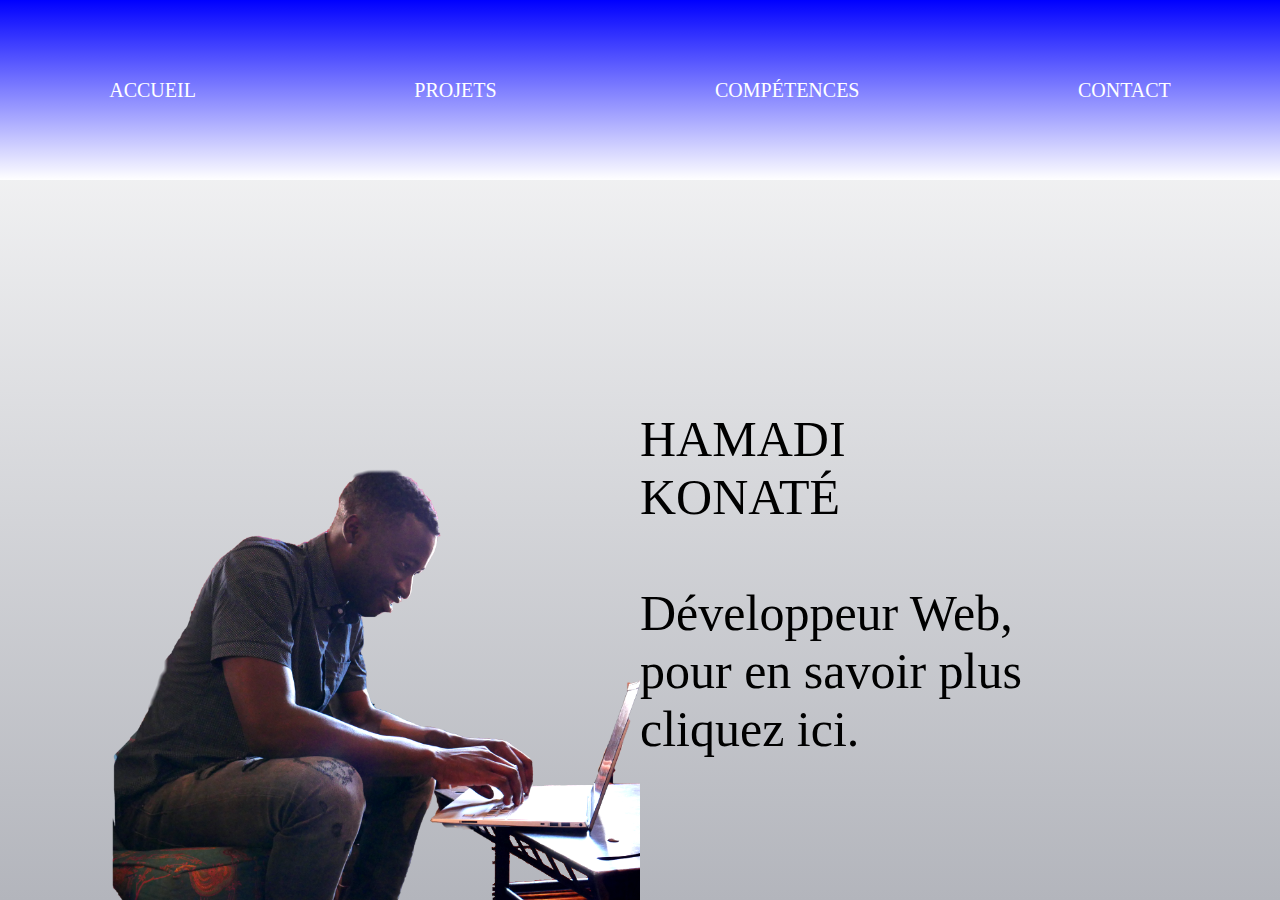
<file: index.html>
<!DOCTYPE html>
<html>
    <head>
        <meta charset="utf-8">

        <link href="style.css" rel="stylesheet"/>
           <title>Mon Portfolio</title>
    </head>
<body>
<div class="general">
	<div class="entete">
		<ul>
	  		 <li><a href="index.html">ACCUEIL</a></li>
	  		 <li><a href="projet.html">PROJETS</a></li>
	  		 <li><a href="experience.html">COMPÉTENCES</a></li>
	  		 <li><a href="contact.html">CONTACT</a></li>
		</ul>
	</div>

	<!-- <div class="corpsdepage"> -->

		<div id="paragraphe"> 
			<div class="clique"><p>HAMADI KONATÉ <br><br>Développeur Web, pour en savoir plus cliquez ici. </p></div>
			<div class="monpara">
				 <p >Je m'appelle Hamadi ,né le 27 février 1988 à Antony(92), même si ça ne se voit pas j'ai 31 ans .<br><br> 

En ce qui concerne mon beau parcours ,j'ai passé la grande partie de  ma scolarité à Nouakchott (Mauritanie) .Aprés avoir obtenu mon bac je suis resté encore un an pour aider mon pére à développer son entreprise ,il s'agissait d'un centre de formation en bureautique ,les stagiaires provenaient d'éthnies differentes (wolof,soninké,poular,hassaniya) raison pour laquelle je parle couramment leurs langues respectives .<br><br>

1 an aprés le lancement de l'entreprise familiale je suis rentré en France pour intégrer une formation en informatique à l'université d'Amiens ,j'ai travaillé dans la restauration rapide pendant un an et j'ai ensuite travaillé dans un centre d'appel.
Aujourd'hui me voila à Simplon pour faire ce que j'ai toujours eu envie de faire (le numerique).
Je baigne dans le numerique depuis tout jeune.<br><br>

Mon objectif principal est de répondre quotidiennement aux besoins des entreprises par le biais de mes compétences techniques dans le développement web, en proposant des idées innovantes au service de la satisfaction client.</p>
		</div>
			
			<div id="maphoto"></div>
        	
    </div>
</div>
 <script src="script.js"></script>
</body>
</html>
</file>
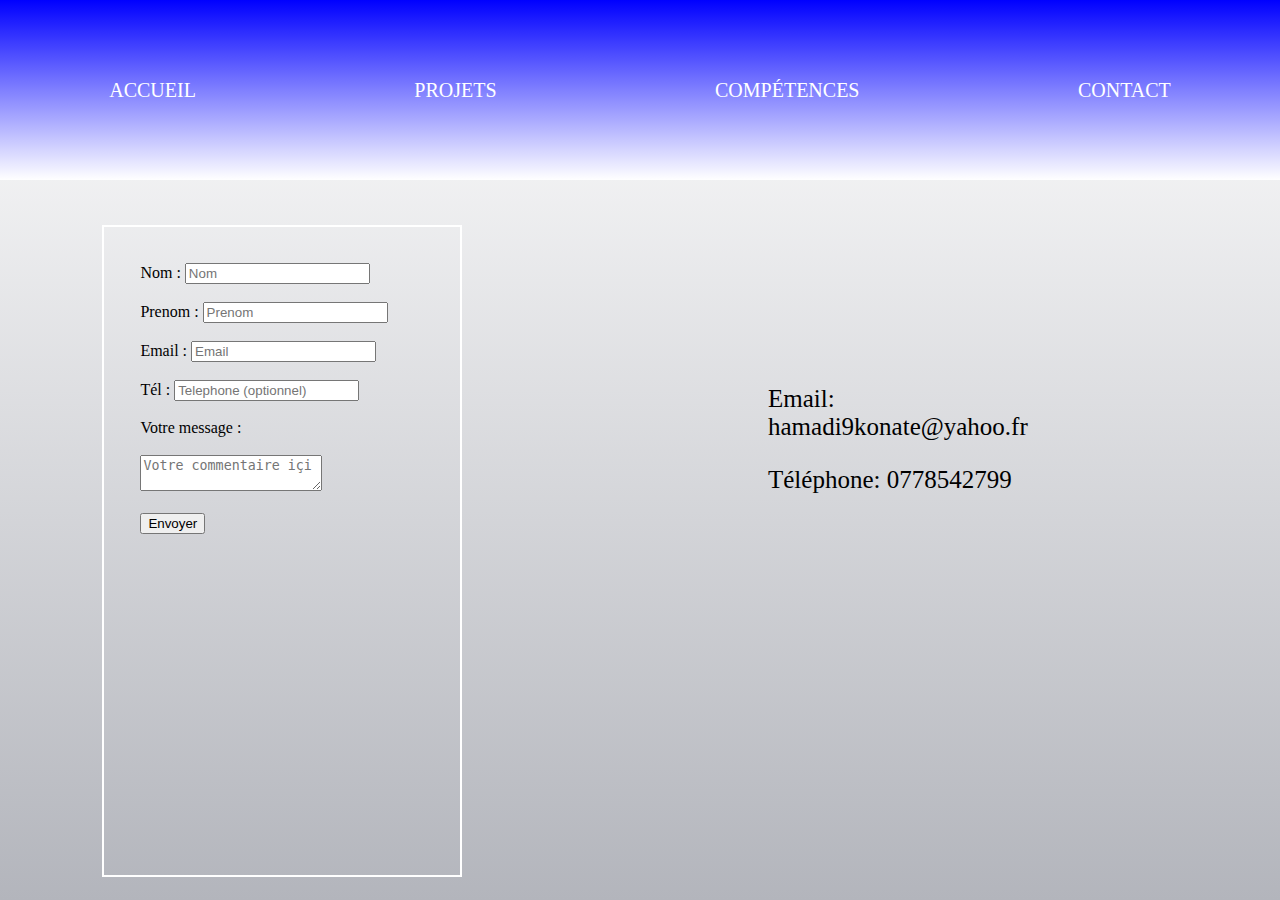
<file: contact.html>
<!DOCTYPE html>
<html>
    <head>
        <meta charset="utf-8">

        <link href="style.css" rel="stylesheet"/>
           <title>Mes projets</title>
    </head>
<body>

	<div class="general">
	<div class="entete">
		<ul>
	  		 <li><a href="index.html">ACCUEIL</a></li>
	  		 <li><a href="projet.html">PROJETS</a></li>
	  		 <li><a href="experience.html">COMPÉTENCES</a></li>
	  		 <li><a href="contact.html">CONTACT</a></li>
		</ul>
	</div>
	</div>

	<form> <label>Nom :</label> <input type="text" name="nom" placeholder="Nom"class="nom"/></br></br> 
		<label>Prenom :</label> <input type="text" name="prenom" placeholder="Prenom" class="prenom"/></br></br> 
		<label>Email :</label> <input type="email" name="email" placeholder="Email" class="email"></br></br> 
		<label>Tél :</label> <input type="tel" name="telephone" placeholder="Telephone (optionnel)" class="tel"/></br></br> 
		<label class="message">Votre message :</label></br></br> <textarea placeholder="Votre commentaire içi" class="commentaire"></textarea></br></br> <input type="submit" value="Envoyer" class="envoyer"> </form>
	<div id="contact">
      <p>Email: hamadi9konate@yahoo.fr</p>
      <p><Linkedin: linkedin.com/in/hamadi-konaté</p>
      <p>Téléphone: 0778542799</p>
   </div>
 <script src="script.js"></script>
</body>
</html>
</file>
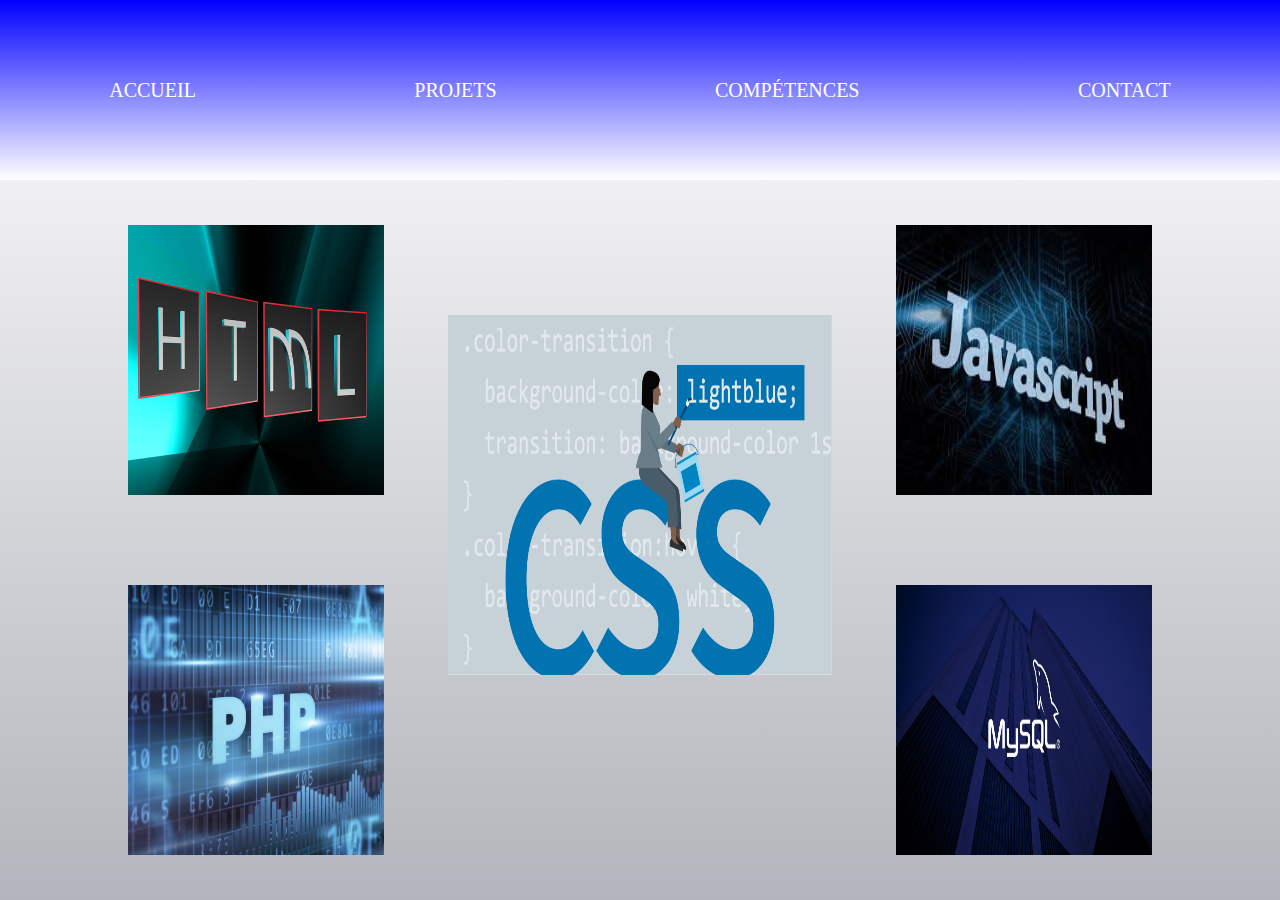
<file: experience.html>
<!DOCTYPE html>
<html>
    <head>
        <meta charset="utf-8">

        <link href="style.css" rel="stylesheet"/>
           <title>Mes expériences</title>
    </head>
<body>

	<div class="general">
	<div class="entete">
		<ul>
	  		 <li><a href="index.html">ACCUEIL</a></li>
	  		 <li><a href="projet.html">PROJETS</a></li>
	  		 <li><a href="experience.html">COMPÉTENCES</a></li>
	  		 <li><a href="contact.html">CONTACT</a></li>
		</ul>
	</div>

	<div id="mesimages">
			<div><img src="javascript.jpeg" alt="javascript" class="js"/></di>
			<div><img src="html.png" alt="html" class="html"/></div>
			<div><img src="css.jpg" alt="css" class="css"/></div>
			<div><img src="php.jpg" alt="php" class="php"/></div>
			<div><img src="mysql.jpg" alt="sql" class="mysql"/></div>
	</div>
	

 <script src="script.js"></script>
</body>
</html>
</file>
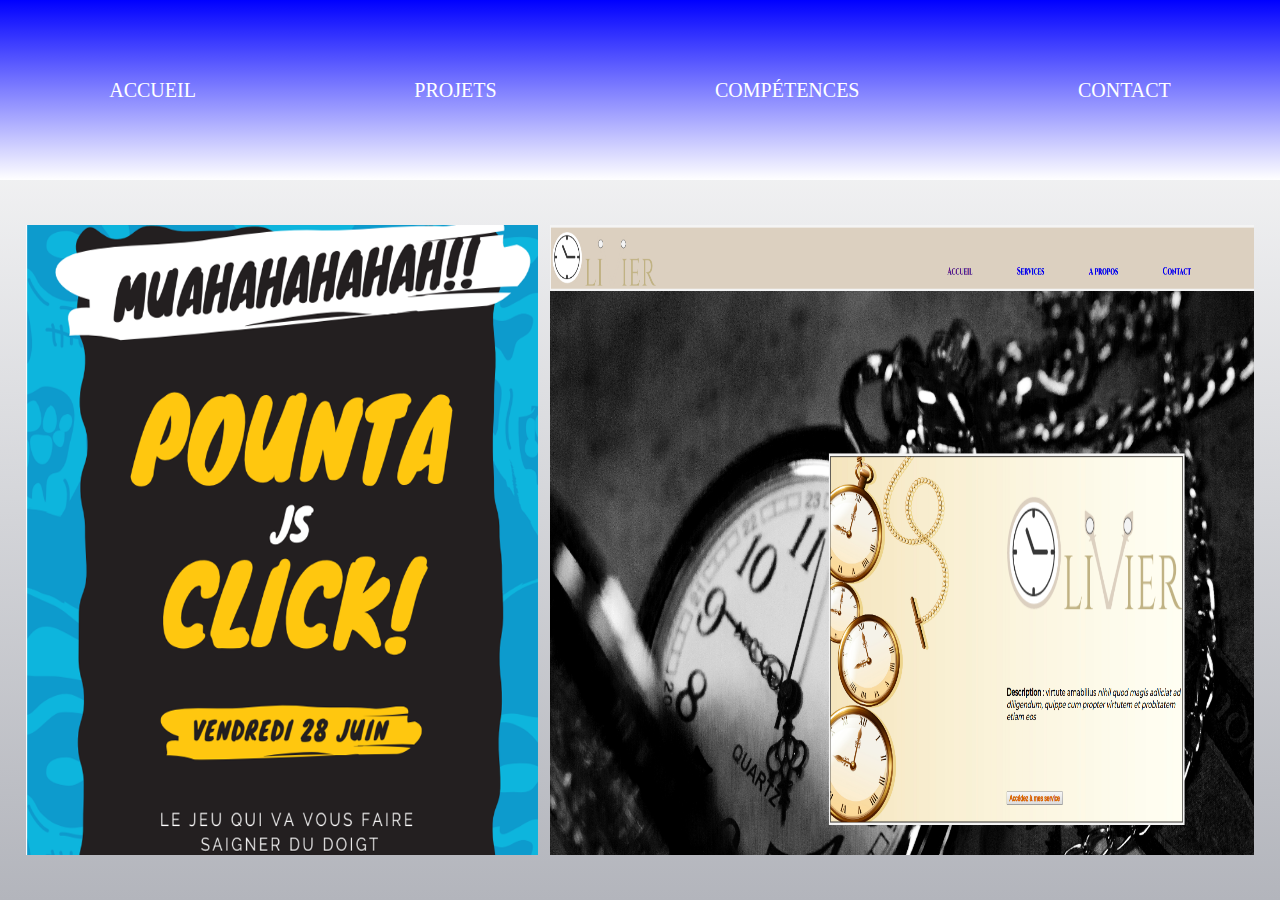
<file: projet.html>
<!DOCTYPE html>
<html>
    <head>
        <meta charset="utf-8">

        <link href="style.css" rel="stylesheet"/>
           <title>Mes projets</title>
    </head>
<body>

	<div class="general">
	<div class="entete">
		<ul>
	  		 <li><a href="index.html">ACCUEIL</a></li>
	  		 <li><a href="projet.html">PROJETS</a></li>
	  		 <li><a href="experience.html">COMPÉTENCES</a></li>
	  		 <li><a href="contact.html">CONTACT</a></li>
		</ul>
	</div>
			<div id="punta">
			<a href="file:///home/konate/Portfolio/punta/index.html" target="_blank"><img src="punta.png" alt="projetpunta" class="imgpunta" ></a>
			</div>

			<div id="horloger">
				<a href="file:///home/konate/Portfolio/horloger/accueil.html" target="_blank"><img src="horloger.png" alt="projethorloger" class="imghorloger"></a>
			</div>



 <script src="script.js"></script>
</body>
</html>
</file>
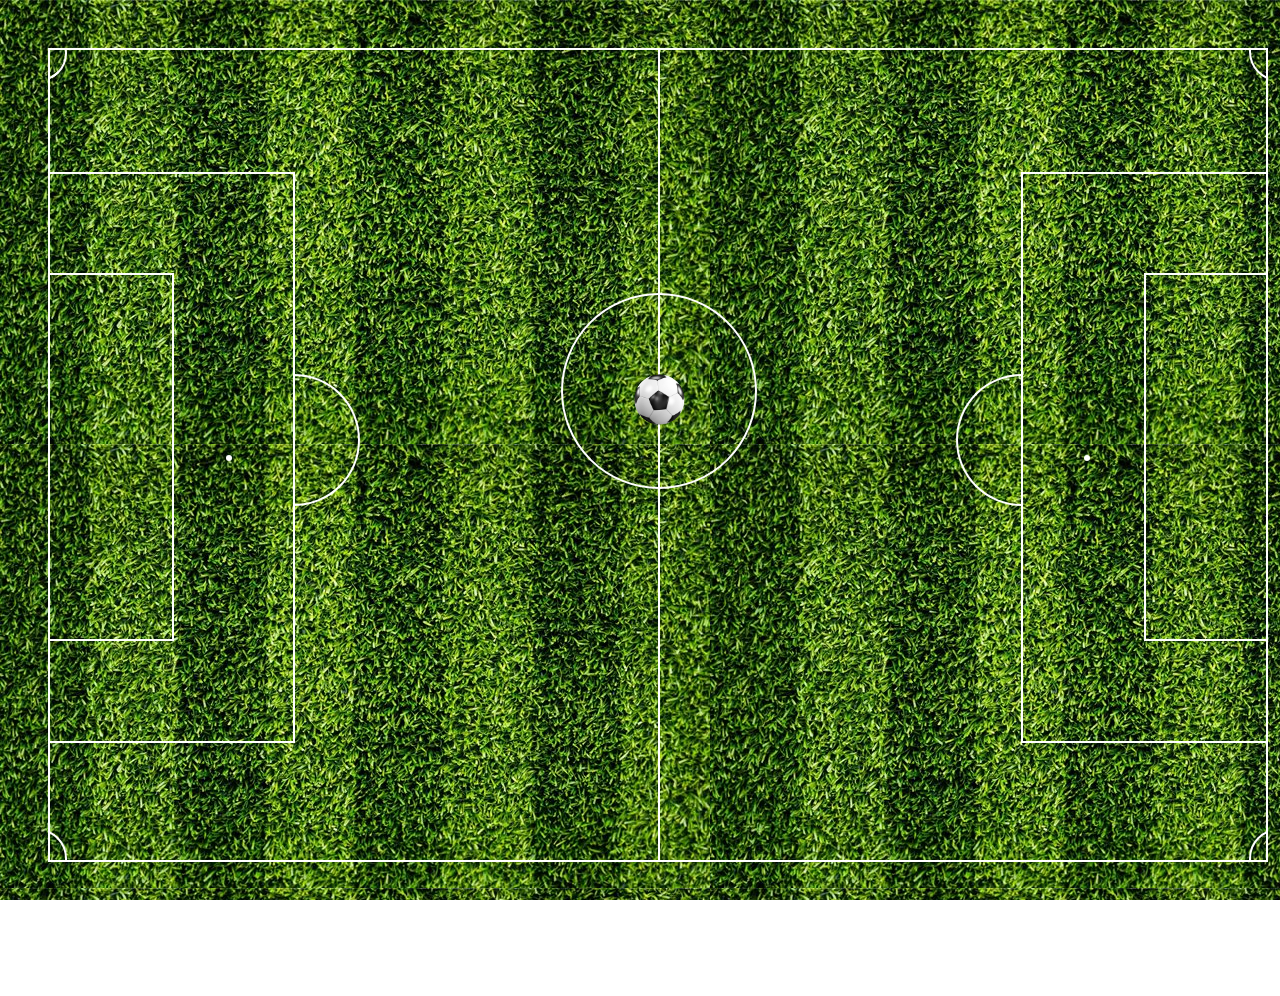
<file: terrain/terrain.html>
<!DOCTYPE HTML>
<html>
    <head>
        <meta charset="utc-8">

        <link href="terrain.css" rel="stylesheet"/>
           <title>terrain de foot</title>
    </head>
    <body>
    	<div class="terrain">
<image src="ballon.png" alt="ballon" id="ballon"/>
    	<div id="gauche"></div>
    	<div id="droite"></div>
    	<div id="centre"></div>
    	<div id="surfaceg"></div>
    	<div id="surfaced"></div>
    	<div id="cercle"></div>
    	<div id="demicercleg"></div>
    	<div id="demicercled"></div>
    	<div id="pointdepg"></div>
    	<div id="pointdepd"></div>
    	 <div id="pointcentral">
    			 
    	 </div>
    	<div id="cornergauchetop"></div>
    	<div id="cornergauchebas"></div>
    	<div id="cornerdroitetop"></div>
   		<div id="cornerdroitebas"></div>
   		</div>



    </body>
    </html>
</file>
<file: style.css>
ul{
	width:100%;
	display:flex;
	align-items:center;
	justify-content:space-around;
	list-style:none;
	text-decoration:none;
	font-size:20px;	
	margin:0;
	padding:0;

}


a {
	color:white;
	text-decoration: none;
}

body{
	margin:0;
	padding:0;
}


.entete{
	display:flex;
	align-items:center;
	height:20vh;
	width:100%;
	background:linear-gradient(blue,white);
}
	  

.image{
	display: flex;
	justify-content:center;
	align-items:center;
	width:9vmax;
	height:10vmax;
	border-radius:50%;
	overflow:hidden;

}

.photo{
	width:15vmax;
	height:18vmax;
}

.corpsdepage{
      position:absolute;
      top:25%;
      width:80%; 
      border:0px solid black;

}

.monpara{
    text-align:justify;
	overflow:hidden;
	text-overflow:ellipsis;
	line-height:1.9em;
	position: absolute;
	left:50%;
	top:35%;
	height:70vh;
	width:40vw;
	display: none;
	transition:.3s;
}
.clique{
	position:absolute;
	right:20%;
	top:40%;
	height:5vh;
	width:30vw;
	cursor:pointer;
	font-size:50px;
}

.invisible{
	display:none;
}

.visible{
	display:block !important;
	cursor:pointer;
}

#paragraphe{
	
    /*height:70%;*/
    width:51%;
    overflow:hidden;
	text-overflow:ellipsis;
}

#maphoto{
position:absolute;
width:45vw;
height:60vh;
background-image: url("ph.png");
background-size:40em;
background-repeat:no-repeat;
background-position:left;
top:48%;
left:5%;


}



.general{
position:absolute;
top:0%;
height:100vh;
width:100vw;
background:linear-gradient(white,#b3b5bc);
margin-bottom:0%;
overflow:hidden;
}

.monbouton{
  position:absolute;
  padding:6px 0 6px 0;
  font:Bold 13px Arial;
  background:green;
  color:#fff;
  width:12vh;
  height:12vh;
  border-radius: 0  0  200% 0;
  transform: rotate(45deg);
  border:none;
}

#romain{
	position:absolute;
	bottom:15%;
	width:150px;
	height:50px;
	right:20%;

}


#horloger{
	position:absolute;
	left:43%;
	width:100%;
	height:10%
	top:30%;
}
#punta{
	position: absolute;
	left:2%;
	top:25%;
}

#horloger{
	position:absolute;
	right:2%;
	top:25%;

}

.imghorloger{
	width:55vw;
	height:70vh;
}

.imgpunta{
	width:40vw;
	height:70vh;
}

#mesimages{
		position:absolute;
		flex-wrap: wrap;
		width:100%;
		height:100%;
}

.js{
	position:absolute;
	top:5%;
	right:10%;
	width:20vw;
	height:30vh;
}



.html{
	position:absolute;
	top:5%;
	left:10%;
	width:20vw;
	height:30vh;
}

.css{
	position:absolute;
	top:15%;
	left:35%;
	width:30vw;
	height:40vh;
}

.mysql{
	position:absolute;
	bottom:25%;
	right:10%;
	width:20vw;
	height:30vh;
}

.php{
	position:absolute;
	bottom:25%;
	left:10%;
	width:20vw;
	height:30vh;
}

form { 

	height:68vh;
    width:25vw; 
    position: absolute;
   top:25vh; 
   left:8vw;
   border:2px solid white;
   padding-top:4vh;
   padding-left:4vh;
      }


 #contact{
 	position:absolute;
 	top:40%;
 	right:20%;
 	width:20vw;
 	height:20vh;
 	font-size:25px;
 	font-family:Verdana;
 }
</file>
<file: terrain/terrain.css>
body{
	color:white;
	border-color:white;	
	margin:2;
	background-image:url("terrain.jpg");
	height:100vh;
	padding:40px;
	background-attachment:fixed;
}

img{
height:100%;
width:100%;
position: absolute;
}


.terrain{
	width:95%;
	height:90%;
	position:fixed;
	border:solid 2px white;
	overflow:hidden;
	
}

#gauche{
	width:10%;
	height:45%;
	position:absolute;
	top:27.5%;
	border:solid 2px white;
	margin-left:auto;
	border-left:none;
}

#droite{
	width:10%;
	height:45%;
	position:absolute;
	top:27.5%;
	left:90%;
	border:solid 2px white;
	border-right: none;
}

#centre{
	position:absolute;
	left:50%;
	height:100%;
	border:solid 0.5px white;
	width:0;	
}

#surfaceg{
	position:absolute;
	left:0;
	width:20%;
	top:15%;
	height:70%;
	border:solid 2px white;	
	border-left:none;

}

#surfaced{
	position:absolute;
	right:0;
	width:20%;
	top:15%;
	height:70%;
	border:solid 2px white;
	border-right:none;
}
#cercle{
position:absolute;
top:30%;
right:25%;
left:42%;
border-radius:50%;
border:solid 2px white;
width:15vw;
height:15vw;

}

#demicercleg{
	position:absolute;
	width:5vmax;
	height:10vmax;
	top:40%;
	right:74.50%;
	border:solid 2px white;
    border-radius:0vmax 10vmax 10vmax 0vmax;
    border-left: none;


}

#demicercled{
	position:absolute;
	width:5vmax;
	height:10vmax;
	top:40%;
	left:74.50%;
	border:solid 2px white;
    border-radius:10vmax 0vmax 0vmax 10vmax;
    border-right:none;

}

#pointdepg{
position:absolute;
background-color:white;
right:85%;
width:0.5vmax;
height:0.5vmax;
top:50%;
border-radius:50%;

}

#pointdepd{
position:absolute;
background-color:white;
left:85%;
width:0.5vmax;
height:0.5vmax;
top:50%;
border-radius:50%;

}

#pointcentral{
position:absolute;

left:48%;
width:4vmax;
height:4vmax;
top:40%;
border-radius:50%;

}
#ballon{
	display:inline;
	position:absolute;
	z-index: 1;

left:48%;
width:4vmax;
height:4vmax;
top:40%;
border-radius:50%;

}

#cornergauchetop{
position:absolute;
left:-1%;
top:-3%;
width:2vmax;
height:4vmax;
border-radius:0vmax 4vmax 4vmax 0vmax;
border:solid 2px white;

}

#cornergauchebas{
position:absolute;
left:-1%;
bottom:-3%;
width:2vmax;
height:4vmax;
border-radius:0vmax 4vmax 0vmax 0vmax;
border:solid 2px white;

}

#cornerdroitetop{
position:absolute;
right:-1%;
top:-3%;
width:2vmax;
height:4vmax;
border-radius:0vmax 0vmax 0vmax 4vmax;
border:solid 2px white;
}

#cornerdroitebas{
position:absolute;
right:-1%;
bottom:-3%;
width:2vmax;
height:4vmax;
border-radius:4vmax 0vmax 0vmax 0vmax;
border:solid 2px white;
}

#ballon{

	animation-duration:2s;
	animation-name:jeu;
}

@keyframes jeu {
	
	0%	{left:48% ; top:40% ;}
	10% {left:42% ; top:20% ;}
	25%	{left:40%; top: 40%;}
	50% {left:30%; top:70%;}
	100%{left:20%; top:80%;}

}
</file>
